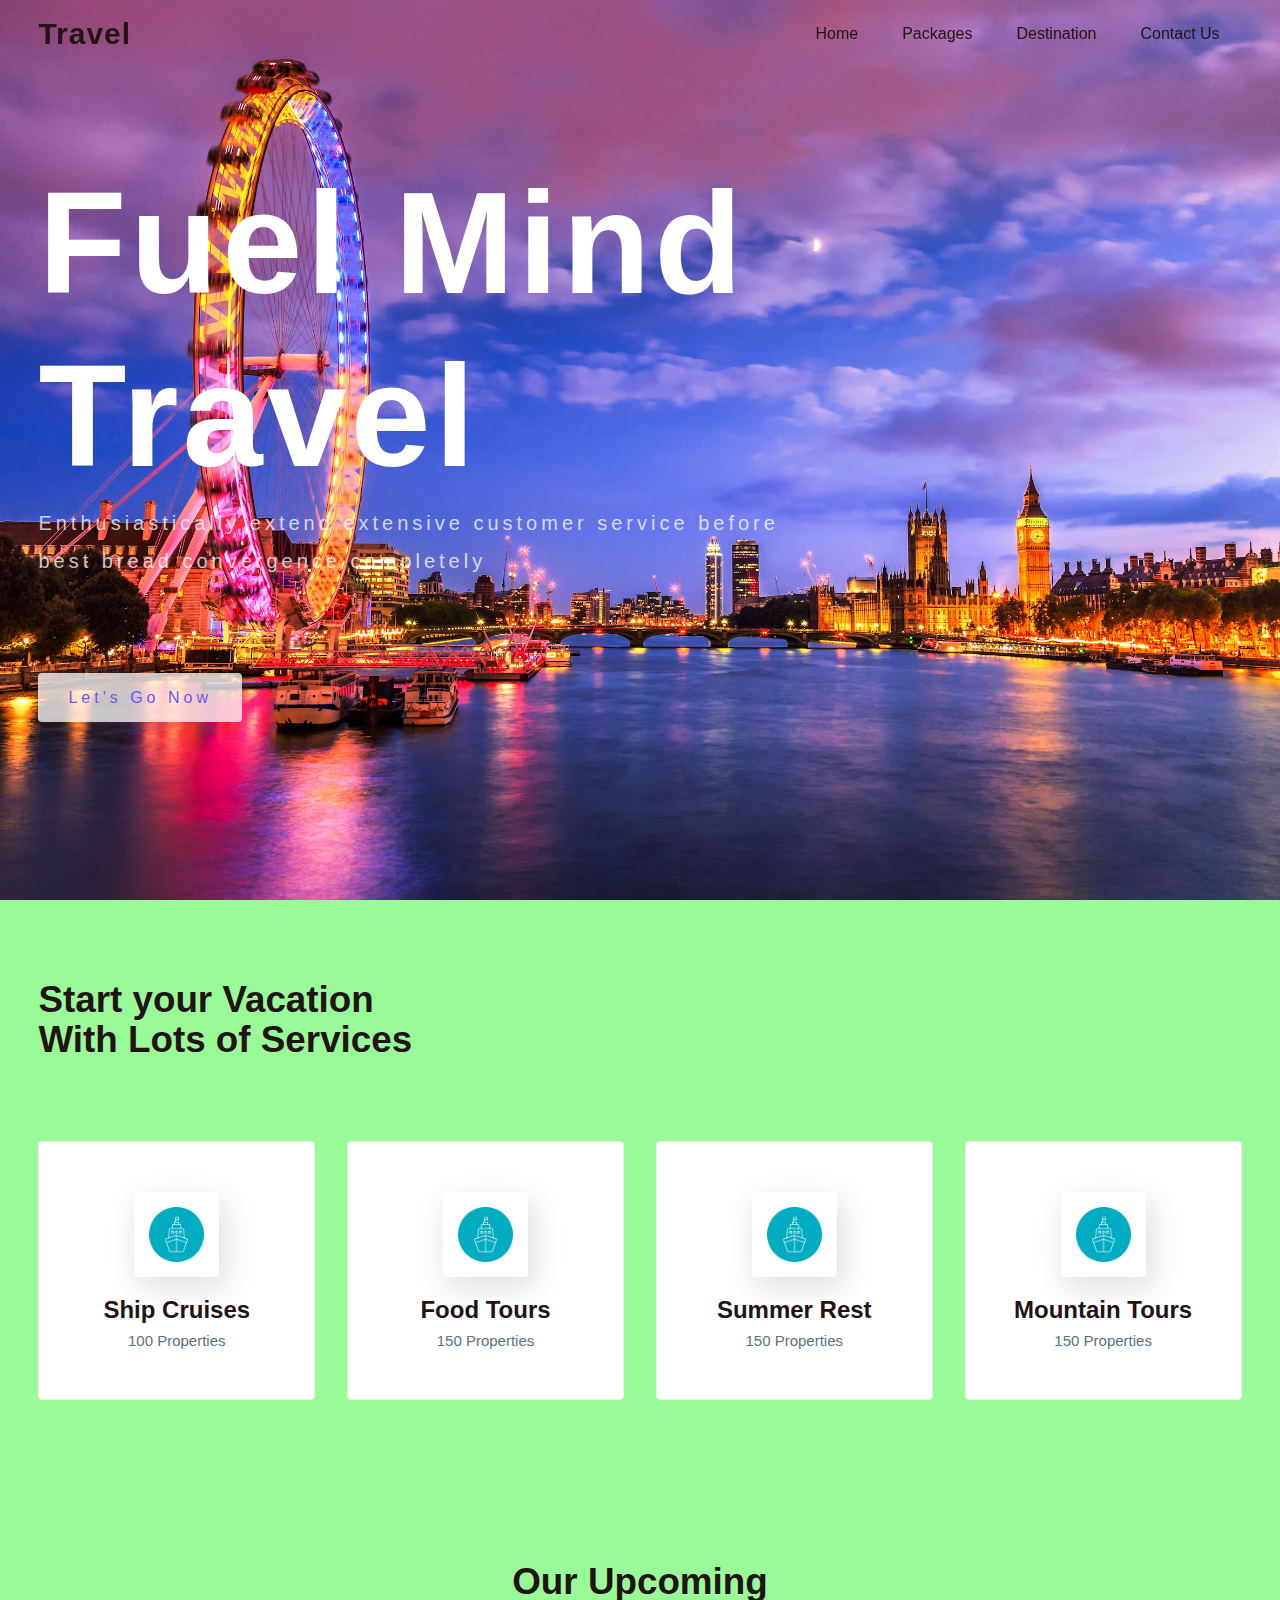
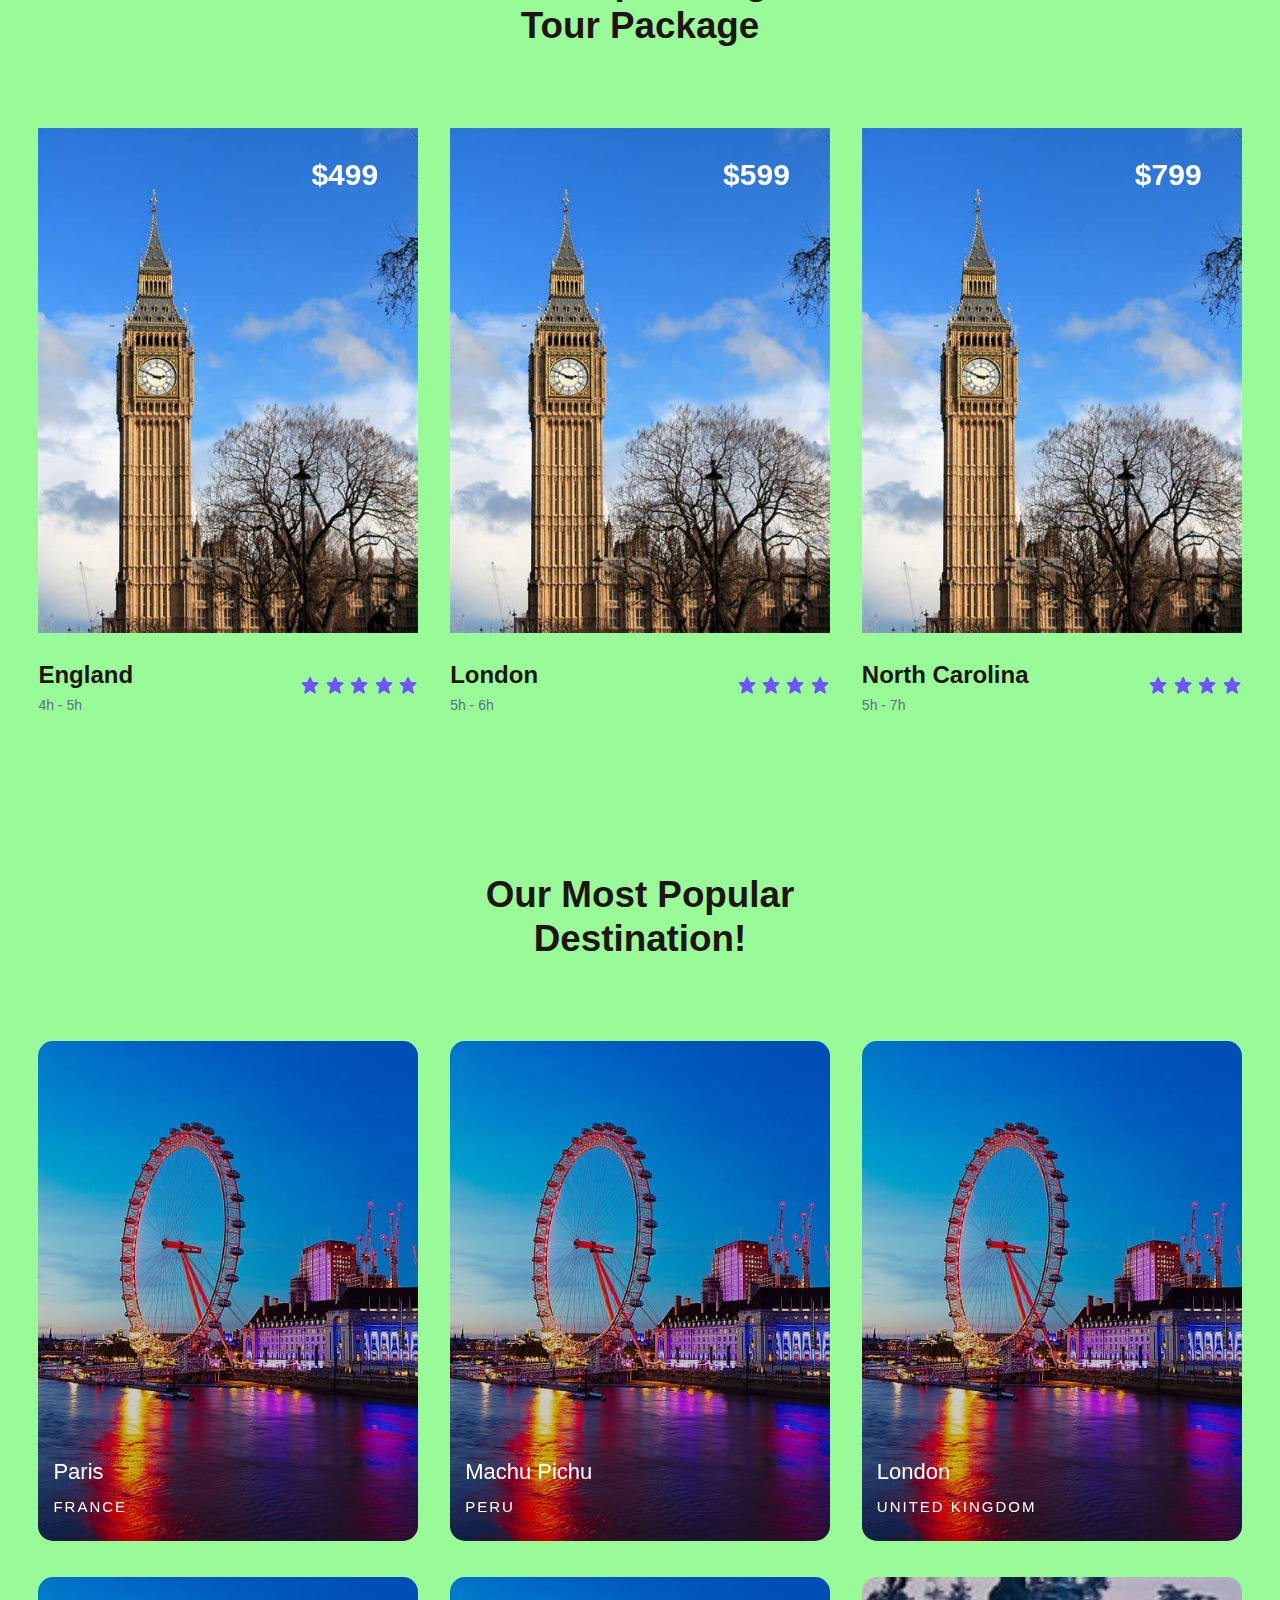
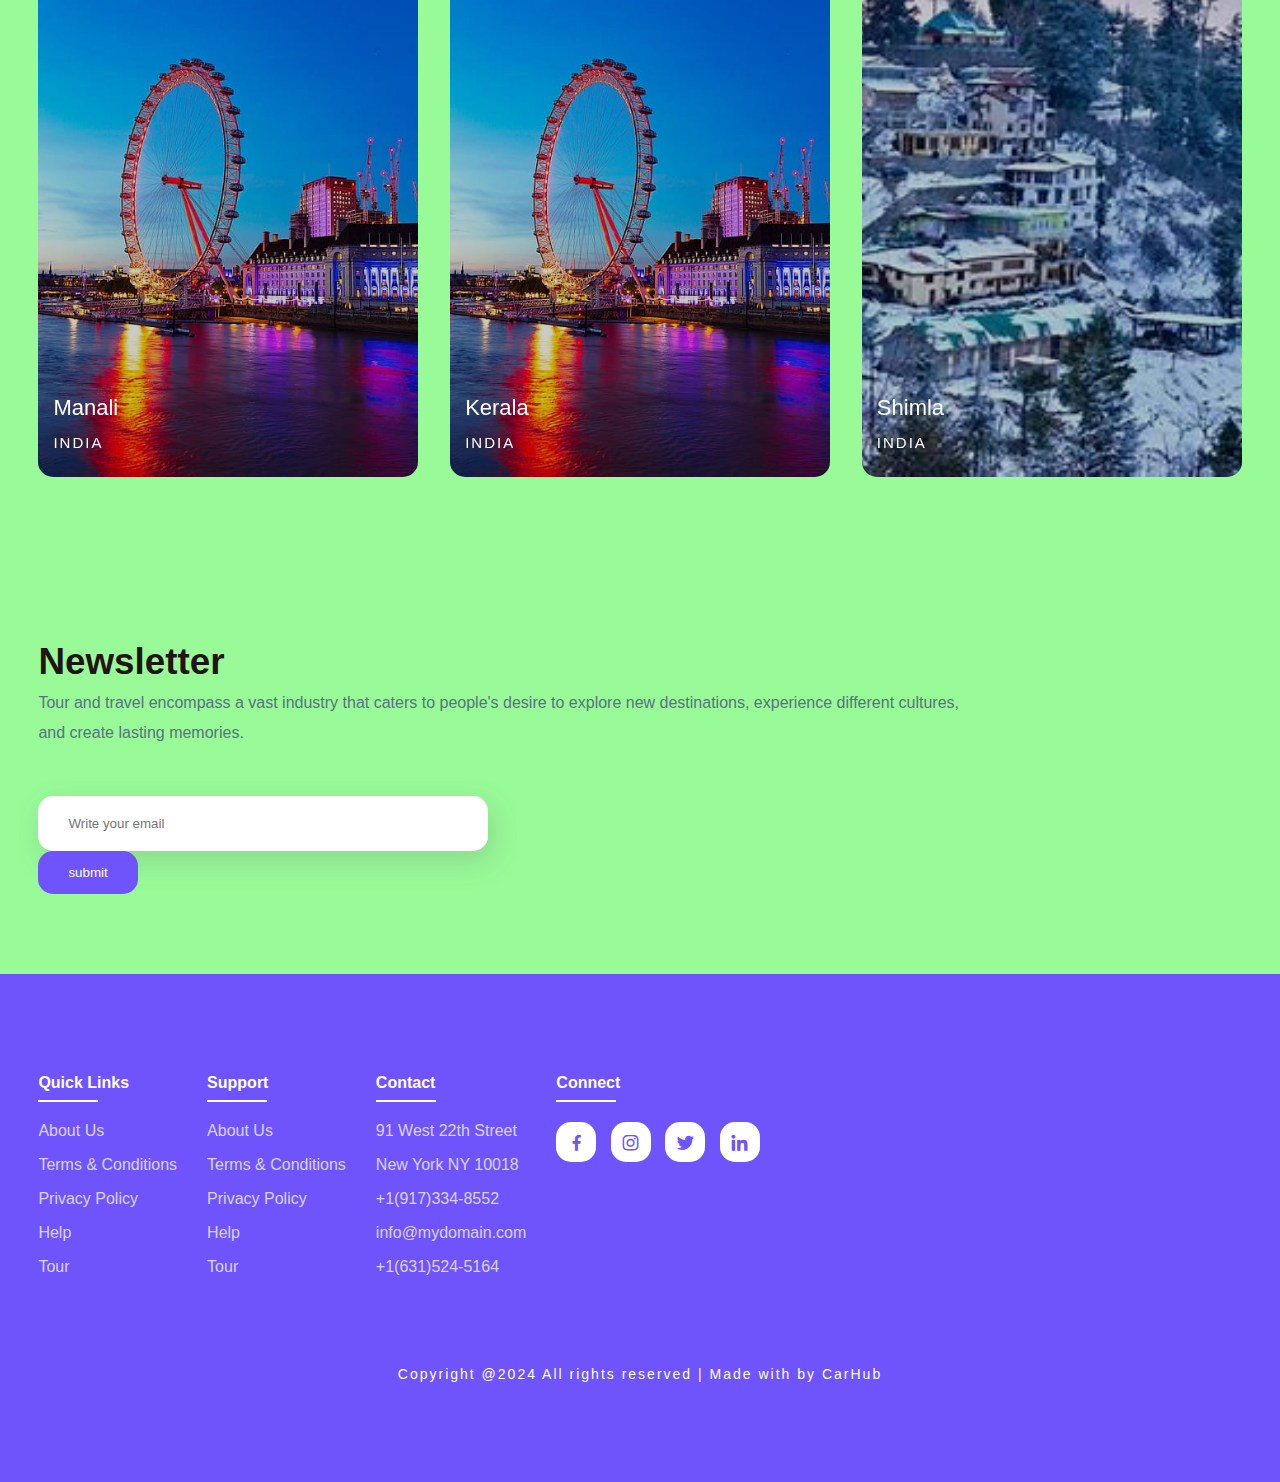
<file: index.html>
<!DOCTYPE html>
<html lang="en">
<head>
    <meta charset="UTF-8">
    <meta name="viewport" content="width=device-width, initial-scale=1.0">
    <title>Complete Travel website</title>
    <link rel="icon" href="carhub.png">
    <link rel="stylesheet" type="text/css" href="style.css">
    <link rel="stylesheet"
        href="https://cdn.jsdelivr.net/npm/boxicons@latest/css/boxicons.min.css">
        <!-- or -->
    <link rel="stylesheet"
        href="https://unpkg.com/boxicons@latest/css/boxicons.min.css">
        <link rel="preconnect" href="https://fonts.googleapis.com">
<link rel="preconnect" href="https://fonts.gstatic.com" crossorigin>
<link href="https://fonts.googleapis.com/css2?family=Paytone+One&display=swap" rel="stylesheet">
      
</head>
<body>
<header class="sticky">
<div class="bx bx-menu" id="menu-icon"></div>
<a href="#" class="logo"> Travel</a>
<ul class="navbar">
<li><a href="#home">Home</a></li> 
<li><a href="#package">Packages</a></li>
<li><a href="#destination">Destination</a></li>
<li><a href="#contact">Contact Us</a></li>
</ul>
</header>
<!-- home section -->
<section class="home" id="home">
    <div class="home-text">
        <h1>Fuel Mind <br> Travel</h1>
        <p>Enthusiastically extend extensive customer service before <br> best bread convergence completely</p>
        <a href="#" class="home-btn">Let's Go Now</a>
    </div>
</section>
<!-- container -->

<section class="container">
    <div class="text">
        <h2>Start your Vacation <br> With Lots of Services</h2>
        
    </div>
    <div class="row-items">
        <div class="container-box">
         <div class="container-img">
            <img src="images/icons 16px/ship_6105725.png">
         </div>  
         <h4>Ship Cruises</h4> 
         <p>100 Properties</p>
        </div>
        
            <div class="container-box">
             <div class="container-img">
                <img src="images/icons 16px/ship_6105725.png">
             </div>  
             <h4>Food Tours</h4> 
             <p>150 Properties</p>
        </div>
       
            <div class="container-box">
             <div class="container-img">
                <img src="images/icons 16px/ship_6105725.png">
             </div>  
             <h4>Summer Rest</h4> 
             <p>150 Properties</p>
        </div>
        
            <div class="container-box">
             <div class="container-img">
                <img src="images/icons 16px/ship_6105725.png">
             </div>  
             <h4>Mountain Tours</h4> 
             <p>150 Properties</p>
            </div>
    </div>
</section>
<!-- Package section -->

<section class="package" id="package">
    <div class="title">
        <h2>Our Upcoming <br> Tour Package</h2>
    </div>
    <div class="package-content">
        <div class="box">
            <div class="thum">
                <img src="images/to1.jpg">
                <h3>$499</h3>
            </div>
            <div class="dest-content">
                <div class="location">
                    <h4>England</h4>
                    <p>4h - 5h</p>
                </div>
                <div class="stars">
                    <a href="#"><i class='bx bxs-star'></i></a>
                    <a href="#"><i class='bx bxs-star'></i></a>
                    <a href="#"><i class='bx bxs-star'></i></a>
                    <a href="#"><i class='bx bxs-star'></i></a>
                    <a href="#"><i class='bx bxs-star'></i></a>
                </div>
            </div>
        </div>
        <div class="box">
            <div class="thum">
                <img src="images/to1.jpg">
                <h3>$599</h3>
            </div>
            <div class="dest-content">
                <div class="location">
                    <h4>London</h4>
                    <p>5h - 6h</p>
                </div>
                <div class="stars">
                    <a href="#"><i class='bx bxs-star'></i></a>
                    <a href="#"><i class='bx bxs-star'></i></a>
                    <a href="#"><i class='bx bxs-star'></i></a>
                    <a href="#"><i class='bx bxs-star'></i></a>
                </div>
            </div>
        </div>
        <div class="box">
            <div class="thum">
                <img src="images/to1.jpg">
                <h3>$799</h3>
            </div>
            <div class="dest-content">
                <div class="location">
                    <h4>North Carolina</h4>
                    <p>5h - 7h</p>
                </div>
                <div class="stars">
                    <a href="#"><i class='bx bxs-star'></i></a>
                    <a href="#"><i class='bx bxs-star'></i></a>
                    <a href="#"><i class='bx bxs-star'></i></a>
                    <a href="#"><i class='bx bxs-star'></i></a>
                </div>
            </div>
        </div>
    </div>
</section>
<!-- Package section -->

<!-- Destination section -->
<section class="destination" id="destination">
    <div class="title">
        <h2>Our Most Popular <br> Destination! </h2>
    </div>
    <div class="destination-content">
        <div class="col-content">
            <img src="images/england.png">
            <h5>Paris</h5>
            <p>FRANCE</p>
        </div>
        <div class="col-content">
            <img src="images/england.png">
            <h5>Machu Pichu</h5>
            <p>PERU</p>
        </div>
        <div class="col-content">
            <img src="images/england.png">
            <h5>London</h5>
            <p>UNITED KINGDOM</p>
        </div>
        <div class="col-content">
            <img src="images/england.png">
            <h5>Manali</h5>
            <p>INDIA</p>
        </div>
        <div class="col-content">
            <img src="images/england.png">
            <h5>Kerala</h5>
            <p>INDIA</p>
        </div>
        <div class="col-content">
            <img src="images/shimla.png">
            <h5>Shimla</h5>
            <p>INDIA</p>
        </div>
    </div>
</section>
<!-- Destination section -->

<!-- Newsletter -->
<section class="newsletter">
    <div class="news-text">
        <h2>Newsletter</h2>
        <p>Tour and travel encompass a vast industry that caters to people's desire to explore new destinations, experience different cultures,<br> and create lasting memories.</p>
    </div> 
    <div class="send">
        <form>
            <input type="email" placeholder="Write your email" required>
            <input type="submit" value="submit">
        </form>
    </div>
</section>
<!-- footer -->
<section id="contact">
    <div class="footer">
        <div class="main">
            <div class="list">
                <h4>Quick Links</h4>
                <ul>
                    <li><a href="#">About Us</a></li>
                    <li><a href="#">Terms & Conditions</a></li>
                    <li><a href="#">Privacy Policy</a></li>
                    <li><a href="#">Help</a></li>
                    <li><a href="#">Tour</a></li>
                </ul>
            </div>
            <div class="list">
                <h4>Support</h4>
                <ul>
                    <li><a href="#">About Us</a></li>
                    <li><a href="#">Terms & Conditions</a></li>
                    <li><a href="#">Privacy Policy</a></li>
                    <li><a href="#">Help</a></li>
                    <li><a href="#">Tour</a></li>
                </ul>
            </div>
            <div class="list">
                <h4>Contact</h4>
                <ul>
                    <li><a href="#">91 West 22th Street</a></li>
                    <li><a href="#">New York NY 10018</a></li>
                    <li><a href="#">+1(917)334-8552</a></li>
                    <li><a href="#">info@mydomain.com</a></li>
                    <li><a href="#">+1(631)524-5164</a></li>
                </ul>
            </div>
            <div class="list">
                <h4>Connect</h4>
                <div class="social">
                    <a href="#"><i class='bx bxl-facebook'></i></a>
                    <a href="#"><i class='bx bxl-instagram' ></i></a>
                    <a href="#"><i class='bx bxl-twitter' ></i></a>
                    <a href="#"><i class='bx bxl-linkedin' ></i></a>
                </div>
            </div>
        </div>
        <div class="end-text">
            <p>Copyright @2024 All rights reserved | Made with by CarHub</p>
        </div>
    </div>
</section>
<!-- link to js -->
<script type="text/javascript" src="script.js"></script>
</body>
</html>
</file>
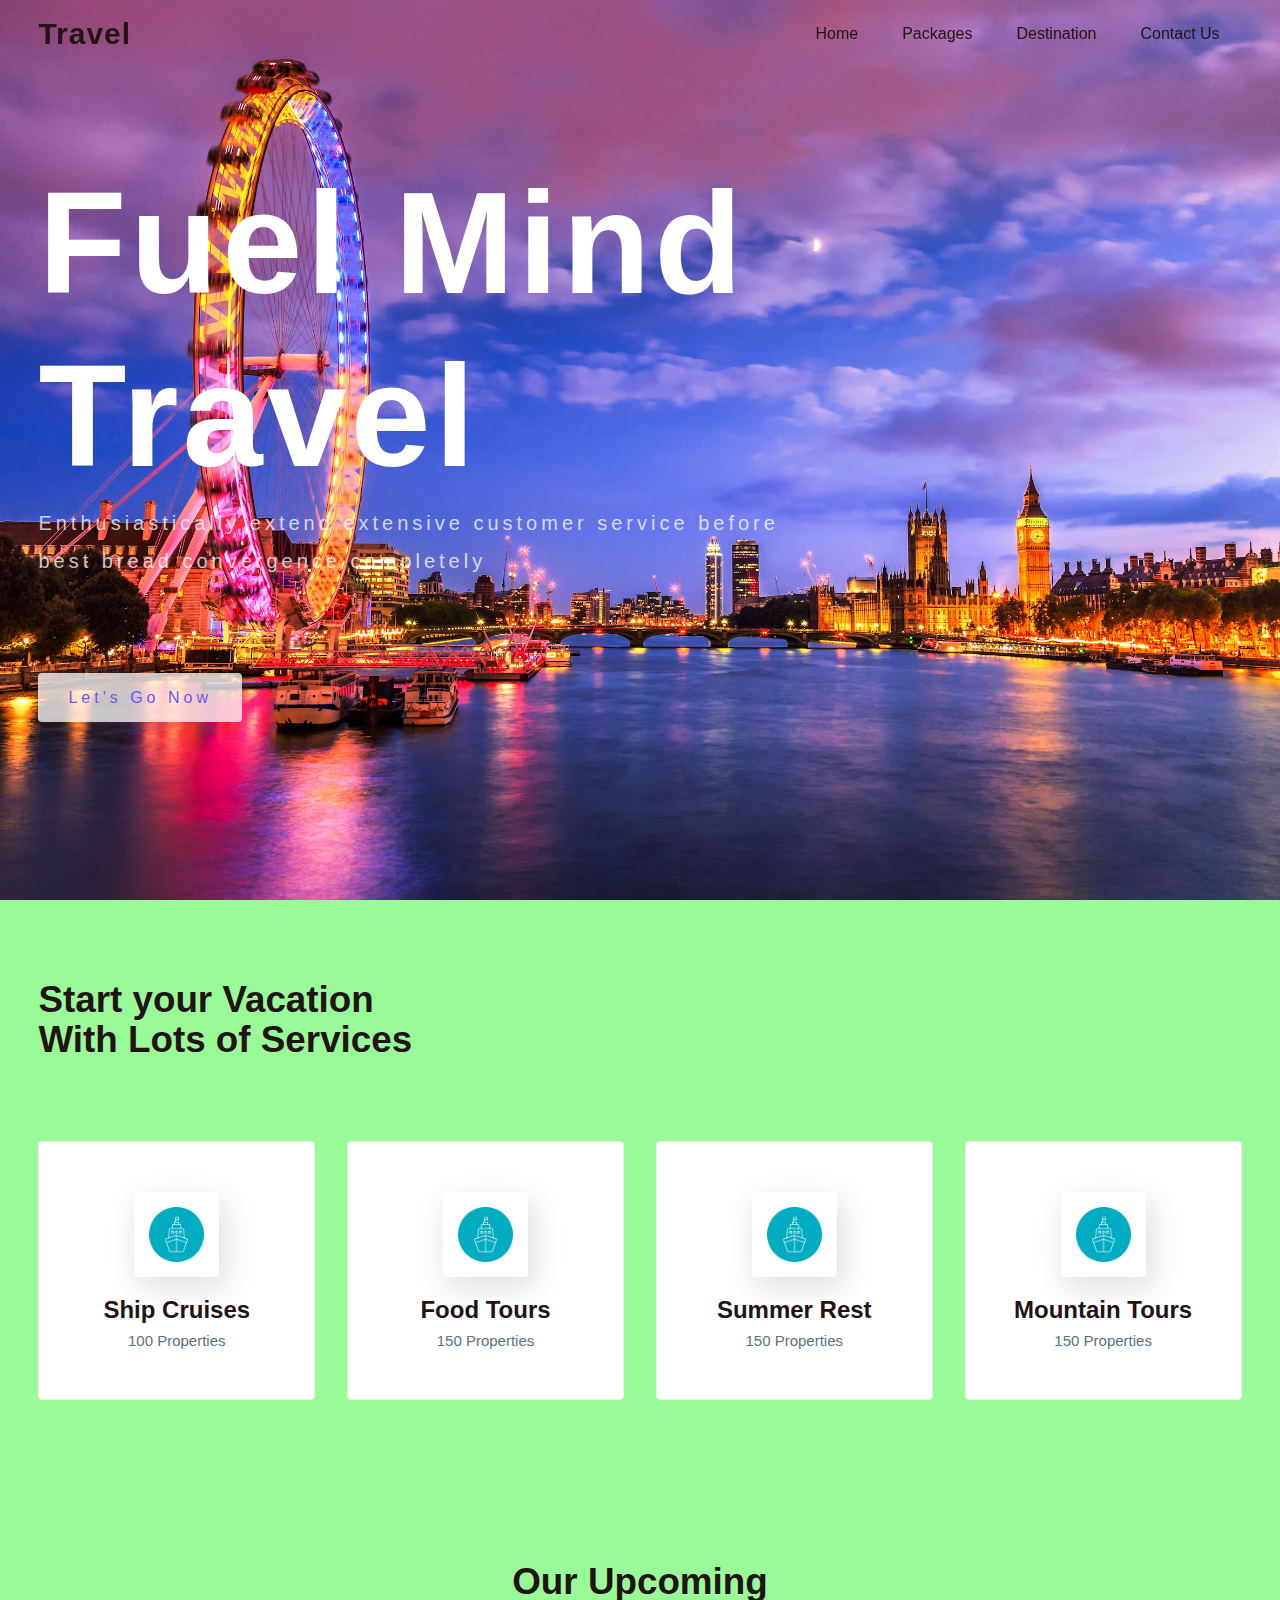
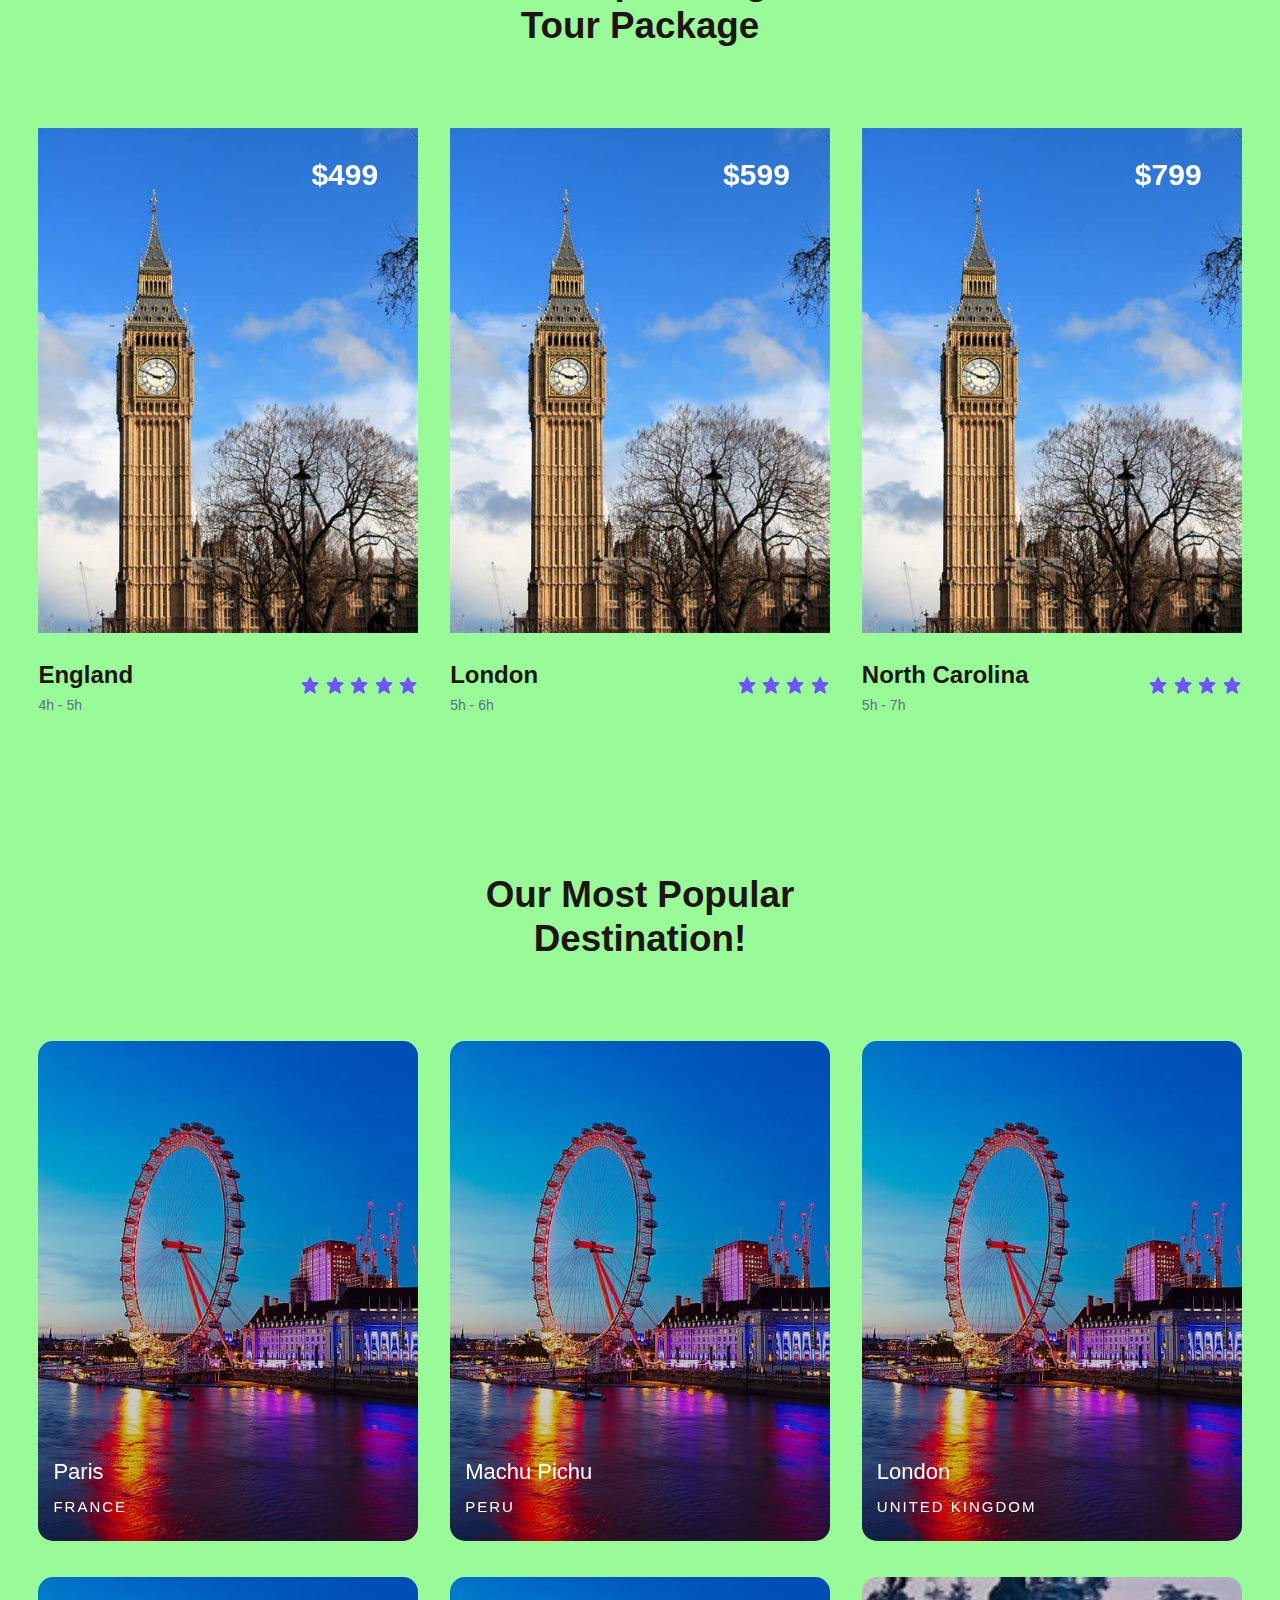
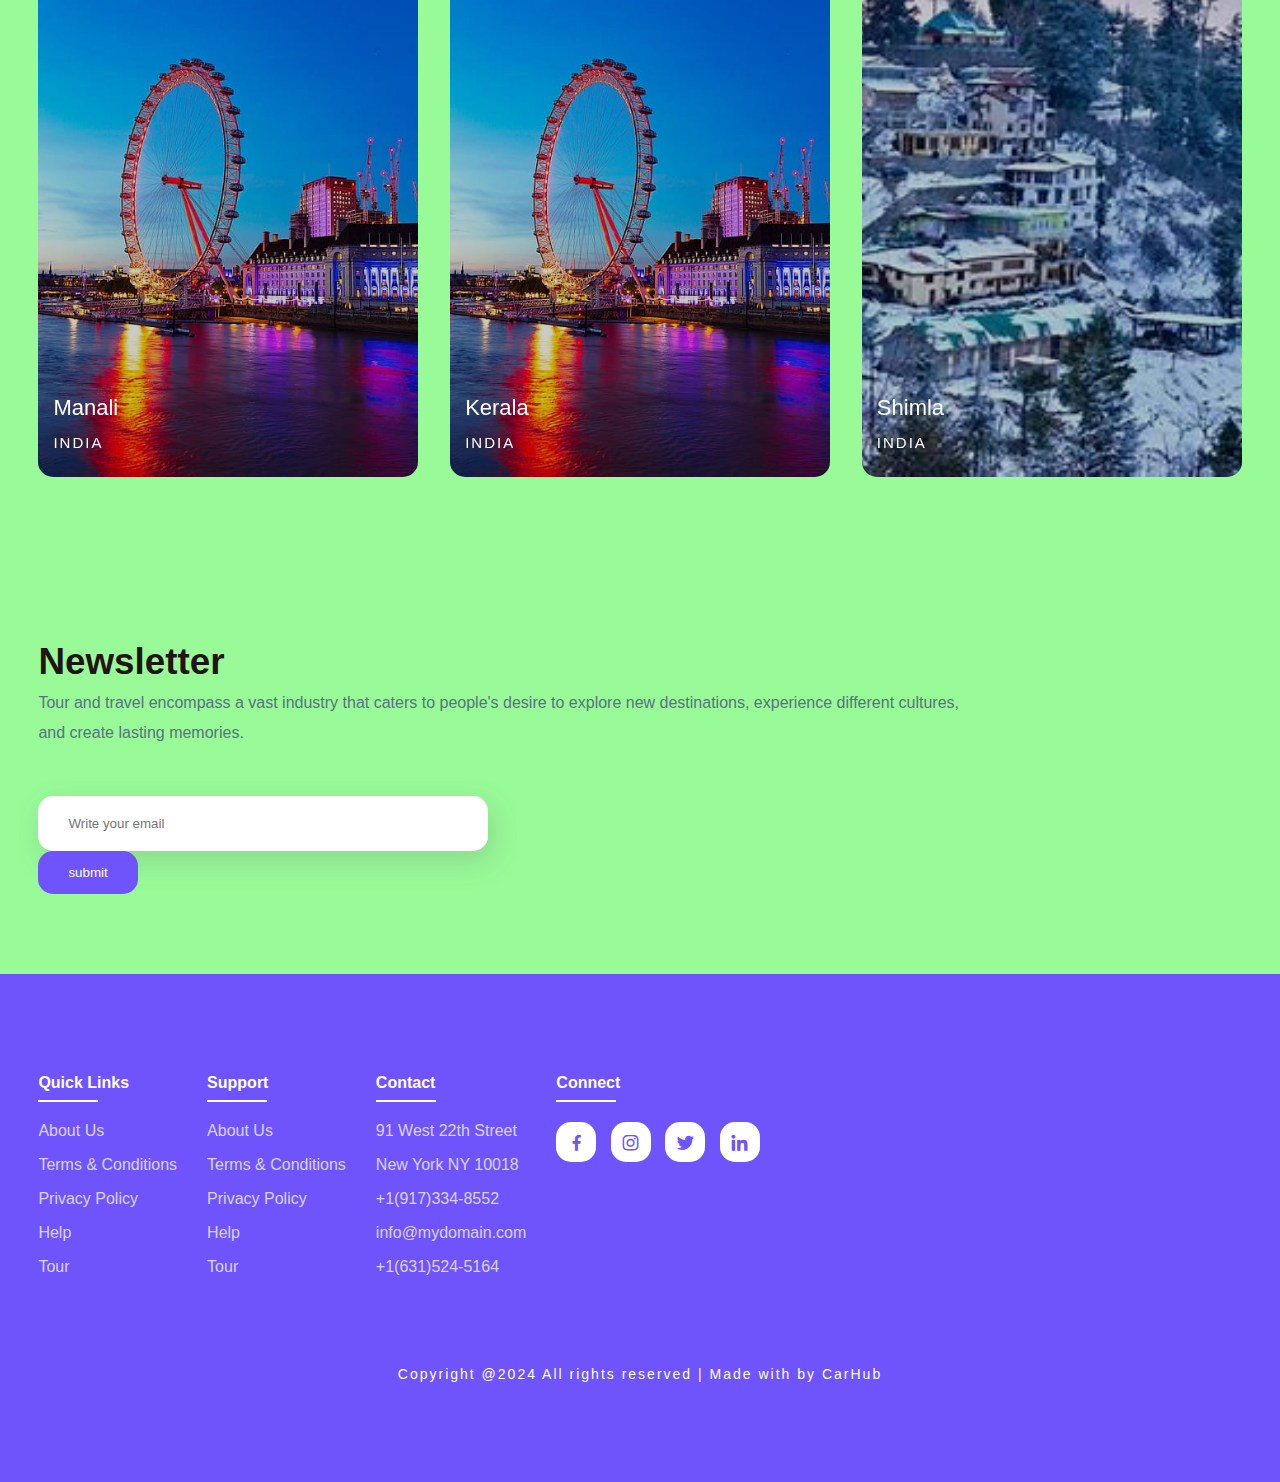
<file: tour.html>
<!DOCTYPE html>
<html lang="en">
<head>
    <meta charset="UTF-8">
    <meta name="viewport" content="width=device-width, initial-scale=1.0">
    <title>Complete Travel website</title>
    <link rel="icon" href="carhub.png">
    <link rel="stylesheet" type="text/css" href="tour.css">
    <link rel="stylesheet"
        href="https://cdn.jsdelivr.net/npm/boxicons@latest/css/boxicons.min.css">
        <!-- or -->
    <link rel="stylesheet"
        href="https://unpkg.com/boxicons@latest/css/boxicons.min.css">
        <link rel="preconnect" href="https://fonts.googleapis.com">
<link rel="preconnect" href="https://fonts.gstatic.com" crossorigin>
<link href="https://fonts.googleapis.com/css2?family=Paytone+One&display=swap" rel="stylesheet">
      
</head>
<body>
<header class="sticky">
<div class="bx bx-menu" id="menu-icon"></div>
<a href="#" class="logo"> Travel</a>
<ul class="navbar">
<li><a href="#home">Home</a></li> 
<li><a href="#package">Packages</a></li>
<li><a href="#destination">Destination</a></li>
<li><a href="#contact">Contact Us</a></li>
</ul>
</header>
<!-- home section -->
<section class="home" id="home">
    <div class="home-text">
        <h1>Fuel Mind <br> Travel</h1>
        <p>Enthusiastically extend extensive customer service before <br> best bread convergence completely</p>
        <a href="#" class="home-btn">Let's Go Now</a>
    </div>
</section>
<!-- container -->

<section class="container">
    <div class="text">
        <h2>Start your Vacation <br> With Lots of Services</h2>
        
    </div>
    <div class="row-items">
        <div class="container-box">
         <div class="container-img">
            <img src="images/icons 16px/ship_6105725.png">
         </div>  
         <h4>Ship Cruises</h4> 
         <p>100 Properties</p>
        </div>
        
            <div class="container-box">
             <div class="container-img">
                <img src="images/icons 16px/ship_6105725.png">
             </div>  
             <h4>Food Tours</h4> 
             <p>150 Properties</p>
        </div>
       
            <div class="container-box">
             <div class="container-img">
                <img src="images/icons 16px/ship_6105725.png">
             </div>  
             <h4>Summer Rest</h4> 
             <p>150 Properties</p>
        </div>
        
            <div class="container-box">
             <div class="container-img">
                <img src="images/icons 16px/ship_6105725.png">
             </div>  
             <h4>Mountain Tours</h4> 
             <p>150 Properties</p>
            </div>
    </div>
</section>
<!-- Package section -->

<section class="package" id="package">
    <div class="title">
        <h2>Our Upcoming <br> Tour Package</h2>
    </div>
    <div class="package-content">
        <div class="box">
            <div class="thum">
                <img src="images/to1.jpg">
                <h3>$499</h3>
            </div>
            <div class="dest-content">
                <div class="location">
                    <h4>England</h4>
                    <p>4h - 5h</p>
                </div>
                <div class="stars">
                    <a href="#"><i class='bx bxs-star'></i></a>
                    <a href="#"><i class='bx bxs-star'></i></a>
                    <a href="#"><i class='bx bxs-star'></i></a>
                    <a href="#"><i class='bx bxs-star'></i></a>
                    <a href="#"><i class='bx bxs-star'></i></a>
                </div>
            </div>
        </div>
        <div class="box">
            <div class="thum">
                <img src="images/to1.jpg">
                <h3>$599</h3>
            </div>
            <div class="dest-content">
                <div class="location">
                    <h4>London</h4>
                    <p>5h - 6h</p>
                </div>
                <div class="stars">
                    <a href="#"><i class='bx bxs-star'></i></a>
                    <a href="#"><i class='bx bxs-star'></i></a>
                    <a href="#"><i class='bx bxs-star'></i></a>
                    <a href="#"><i class='bx bxs-star'></i></a>
                </div>
            </div>
        </div>
        <div class="box">
            <div class="thum">
                <img src="images/to1.jpg">
                <h3>$799</h3>
            </div>
            <div class="dest-content">
                <div class="location">
                    <h4>North Carolina</h4>
                    <p>5h - 7h</p>
                </div>
                <div class="stars">
                    <a href="#"><i class='bx bxs-star'></i></a>
                    <a href="#"><i class='bx bxs-star'></i></a>
                    <a href="#"><i class='bx bxs-star'></i></a>
                    <a href="#"><i class='bx bxs-star'></i></a>
                </div>
            </div>
        </div>
    </div>
</section>
<!-- Package section -->

<!-- Destination section -->
<section class="destination" id="destination">
    <div class="title">
        <h2>Our Most Popular <br> Destination! </h2>
    </div>
    <div class="destination-content">
        <div class="col-content">
            <img src="images/england.png">
            <h5>Paris</h5>
            <p>FRANCE</p>
        </div>
        <div class="col-content">
            <img src="images/england.png">
            <h5>Machu Pichu</h5>
            <p>PERU</p>
        </div>
        <div class="col-content">
            <img src="images/england.png">
            <h5>London</h5>
            <p>UNITED KINGDOM</p>
        </div>
        <div class="col-content">
            <img src="images/england.png">
            <h5>Manali</h5>
            <p>INDIA</p>
        </div>
        <div class="col-content">
            <img src="images/england.png">
            <h5>Kerala</h5>
            <p>INDIA</p>
        </div>
        <div class="col-content">
            <img src="images/shimla.png">
            <h5>Shimla</h5>
            <p>INDIA</p>
        </div>
    </div>
</section>
<!-- Destination section -->

<!-- Newsletter -->
<section class="newsletter">
    <div class="news-text">
        <h2>Newsletter</h2>
        <p>Tour and travel encompass a vast industry that caters to people's desire to explore new destinations, experience different cultures,<br> and create lasting memories.</p>
    </div> 
    <div class="send">
        <form>
            <input type="email" placeholder="Write your email" required>
            <input type="submit" value="submit">
        </form>
    </div>
</section>
<!-- footer -->
<section id="contact">
    <div class="footer">
        <div class="main">
            <div class="list">
                <h4>Quick Links</h4>
                <ul>
                    <li><a href="#">About Us</a></li>
                    <li><a href="#">Terms & Conditions</a></li>
                    <li><a href="#">Privacy Policy</a></li>
                    <li><a href="#">Help</a></li>
                    <li><a href="#">Tour</a></li>
                </ul>
            </div>
            <div class="list">
                <h4>Support</h4>
                <ul>
                    <li><a href="#">About Us</a></li>
                    <li><a href="#">Terms & Conditions</a></li>
                    <li><a href="#">Privacy Policy</a></li>
                    <li><a href="#">Help</a></li>
                    <li><a href="#">Tour</a></li>
                </ul>
            </div>
            <div class="list">
                <h4>Contact</h4>
                <ul>
                    <li><a href="#">91 West 22th Street</a></li>
                    <li><a href="#">New York NY 10018</a></li>
                    <li><a href="#">+1(917)334-8552</a></li>
                    <li><a href="#">info@mydomain.com</a></li>
                    <li><a href="#">+1(631)524-5164</a></li>
                </ul>
            </div>
            <div class="list">
                <h4>Connect</h4>
                <div class="social">
                    <a href="#"><i class='bx bxl-facebook'></i></a>
                    <a href="#"><i class='bx bxl-instagram' ></i></a>
                    <a href="#"><i class='bx bxl-twitter' ></i></a>
                    <a href="#"><i class='bx bxl-linkedin' ></i></a>
                </div>
            </div>
        </div>
        <div class="end-text">
            <p>Copyright @2024 All rights reserved | Made with by CarHub</p>
        </div>
    </div>
</section>
<!-- link to js -->
<script type="text/javascript" src="script.js"></script>
</body>
</html>
</file>
<file: style.css>
*{
    padding: 0;
    margin: 0;
    box-sizing: border-box;
    font-family: 'Poppins',sans-serif;
    text-decoration: none;
    list-style: none;
    scroll-behavior: smooth;
}

:root{
    --bg-color:#fff;
    --text-color:#221314;
    --second-color:#5a7184;
    --main-color:#6e54fa;
    --big-font:6rem;
    --h2-font:3rem;
    --p-font:1.1rem;
}

body{
    background: var(--bg-color);
    color: var(--text-color);
}

header{
    position: fixed;
    top: 0;
    right: 0;
    width: 100%;
    z-index: 1000;
    display: flex;
    align-items: center;
    justify-content: space-between;
    background: transparent;
    padding: 30px 18%;
    transition: ease .40s;
}

.logo{
    font-size: 30px;
    font-weight: 600;
    letter-spacing: 1px;
    color: var(--bg-color);
}

.navbar{
    display: flex;

}

.navbar a{
    color: var(--bg-color);
    font-size: var(--p-font);
    font-weight: 500;
    padding: 10px 22px;
    border-radius: 4px;
    transition: ease .40s;

}

.navbar a:hover{
    background: var(--bg-color);
    color: var(--text-color);
    box-shadow: 5px 10px 30px rgb(85 85 85 / 20%);
    border-radius: 4px;
}

#menu-icon{
    color: var(--bg-color);
    size: 35px;
    z-index: 10001;
    cursor: pointer;
    display: none;
}

section{
    padding: 80px 18%;
    background-color:palegreen;
}
.home{
    position: relative;
    width: 100%;
    height: 100vh;
    background: url(images/london.png);
    background-repeat: no-repeat;
    background-position:center;
    background-size: cover;
    display: grid;
    grid-template-columns: repeat(1, 1fr);
    align-items: center;
}

.home-text{
    font-size: var(--big-font);
    line-height:1.2;
    color: var(--bg-color);
    font-family:'Paytone One', sans-serif ;
    letter-spacing: 4px;
    margin-bottom: 20px;
}

.home-text p{
    color:#ffffffbf;
    font-size: 20px;
    font-weight: 400;
    line-height: 38px;
     margin-bottom: 50px;
}

.home-btn{
    display: inline-block;
    font-size: 16px;
    padding: 15px 30px;
    background: #ffffffbf;
    color: var(--main-color);
    border-radius: 4px;
    transition: ease .40s;
}

.home-btn:hover{
    background: var(--bg-color);
    transform: scale(1.1);
}

header .sticky{
    background:var(--bg-color) ;
    padding: 10px 18%;
    box-shadow: rgba(33, 35, 38, 0.1) 0px 10px 10px -10px;
}

.sticky .logo{
    color: var(--text-color);
}

.sticky .navbar a{
    color: var(--text-color);

}

.text h2{
    font-size: var(--h2-font);
    line-height: 1.1;
}

.row-items{
    display: grid;
    grid-template-columns: repeat(auto-fit, minmax(200px, auto));
    grid-gap: 2rem;
    align-items: center;
    text-align: center;
    margin-top: 5rem;
}

.container-box{
    background: var(--bg-color);
    border: 1px solid #f0eded;
    padding: 50px 10px;
    border-radius: 4px;
    transition: all 1s ease 0s;
    cursor: pointer;
}

.container-img img{
    height: 85px;
    width: 85px;
    padding: 15px;
    background: var(--bg-color);
    box-shadow: 5px 10px 30px rgb(85 85 85 / 20%);
    border-radius: 4px;
    margin-bottom: 15px;
    cursor: pointer;

}
.container-box h4{
    font-size: 24px;
    font-weight: 600;
    margin-bottom: 8px;

}
.container-box p{
    font-size: 15px;
    color: var(--second-color);
}

.container-box:hover{
    box-shadow: 5px 30px 56.1276px rgb(55 55 55 / 15%);
    border:1px solid transparent;
    transform: translateY(-3px);
}
.title{
    text-align: center;
}

.title h2{
    font-size: var(--h2-font);
    line-height: 1.2;
}

.package-content{
    display: grid;
    grid-template-columns: repeat(auto-fit, minmax(200px, auto));
    grid-gap: 2rem;
    align-items: center;
    margin-top: 5rem;
}

.thum{
    position:relative;
    transition: all .3s cubic-bezier(0.445, 0.05, 0.55, 0.95);
    will-change:filter;
    cursor: pointer;
}

.thum img{
    width: 100%;
    height: auto;
}
.thum h3{
    position: absolute;
    font-size: 30px;
    font-weight: 600;
    text-align: right;
    color: var(--bg-color);
    top: 30px;
    right: 40px;

}
.dest-content{
    display: flex;
    flex-wrap: wrap;
    align-items: center;
    justify-content: space-between;
    padding-top: 24px;
}
.stars i{
    color: var(--main-color);
    font-size:20px;
}

.location h4{
    font-size: 24px;
    font-weight: 600;
    margin-bottom: 8px;
}

.location p{
    font-size: 14px;
    color: var(--second-color);
}

.thum:hover{
    filter: brightness(100%) hue-rotate(45deg);
    transform:scale(1.04);
}

.destination-content{
    display: grid;
    grid-template-columns: repeat(auto-fit, minmax(340px, auto));
    grid-gap: 2rem;
    align-items: center;
    margin-top: 5rem;
}
.col-content{
    position: relative;

}
.col-content img{
    width: 100%;
    height: 500px;
    object-fit: cover;
    border-radius: 15px;
    filter: brightness(80%);
    transition: all .3s cubic-bezier(0.445, 0.05, 0.55, 0.95);
    will-change: filter;
}
.col-content h5{
    position: absolute;
    font-size: 22px;
    font-weight: 500;
    color: var(--bg-color);
    left: 15px;
    bottom: 60px;
}
.col-content p{
    position: absolute;
    font-size: 15px;
    color: var(--bg-color);
    left: 15px;
    bottom: 30px;
    letter-spacing: 2px;
}
.col-content img:hover{
    filter: brightness(100%) hue-rotate(45deg);
    transform:scale(1.04);
    cursor: pointer;
}

.newsletter{
    display: flex;
    flex-wrap: wrap;
    align-items: center;
    justify-content: space-between;
    grid-gap: 3rem;

}
.news-text h2{
    font-size: var(--h2-font);
    margin-bottom: 5px;
}
.news-text p{
    font-size: var(--p-font);
    color: var(--second-color);
    line-height: 30px;
}

.newsletter form{
    max-width: 100%;
    width: 450px;
    position: relative;
}

.newsletter form input:first-child{
    display: inline-block;
    width: 100%;
    padding: 20px 150px 20px 30px;
    box-shadow: 5px 10px 30px rgb(85 85 85 / 20%);
    border: none;
    outline: none;
    border-radius: 15px;

}
.newsletter form input:last-child{
    display:inline-block;
    outline: none;
    border: none;
    padding: 14px 30px;
    border-radius: 15px;
    background: var(--main-color);
    color: var(--bg-color);
    top: 6px;
    right: 6px;
    cursor: pointer;
}

#contact{
    background: var(--main-color);
}
.main{
    display: flex;
    flex-wrap: wrap;
}
.footer{
    padding: 20px 0;

}

.list h4{
    width: 200%;
    color: var(--bg-color);
    margin-bottom: 30px;
    position: relative;
}
.list h4::before{
    content: "";
    position: absolute;
    height: 2px;
    width: 60px;
    left: 0;
    bottom: -10px;
    background: var(--bg-color);

}
.list ul li:not(:last-child){
    margin-bottom: 16px;
    margin-right: 30px;
}

.list ul li a{
    color: #ffffffbf;
    font-size: var(--p-font);
    display: block;
    transition: .3s;
}
.list ul li a:hover{
    color: var(--bg-color);
    transform: translateX(14px);
}

.list .social a{
    height: 40px;
    width: 40px;
    background: var(--bg-color);
    color: var(--main-color);
    display: inline-flex;
    align-items: center;
    justify-content: center;
    font-size: 21px;
    border-radius: 15px;
    transition: .3s;
    margin-right: 10px;
}
.list .social a:hover{
    transform: scale(1.1);

}

.end-text{
    text-align: center;
    padding-top: 90px;

}
.end-text p{
    color: var(--bg-color);
    font-size: 14px;
    letter-spacing: 2px;
}

@media (max-width:1400px) {
    header{
        padding: 17px 3%;
        transition: .2s;
    }
    header .sticky{
        padding: 10px 3%;
        transition: .2s;
    }
    section{
        padding: 80px 3%;
        transition: .2s;
    }
    :root{
        --big-font:4.5rem;
        --h2-font:2.3rem;
        --p-font:1rem; 
        transition: .2s;
    }
}
@media (max-width:1040px){
    #menu-icon{
        display: block;
    }
    .sticky #menu-icon{
        color: var(--text-color);

    }
    .home{
       height: 88vh; 
    }
    .navbar{
        position: absolute;
        top: 0;
        right: -100%;
        width: 270px;
        height: 120vh;
        background: #1067cc;
        display: flex;
        flex-direction: column;
        align-items: center;
        padding:150px 30px;
        transition:0.5s all ;
    }
    .navbar a{
        display: block;
        margin: 1.2rem 0;
    }
    .sticky .navbar a{
        color: var(--bg-color);
    }
    .navbar a:hover{
        color: var(--text-color);
    }
    .open{
        left: 0;
        
    }
    .list{
        width: 50%;
        margin-bottom: 12px;

    }
}
@media (max-width:1040px){
    .list{
        width: 100%;
    }
    .list h4{
        width: 100%;
        
    }
    .newsletter form{
        width: 350px;
    }
    :root{
        --big-font:3.8rem;
        --h2-font:1.8rem;
        transition: .2s;
    }
    .text{
        text-align: center;
    }
    .home{
        height: 85vh;
        transition: .2s;
    }
}
</file>
<file: tour.css>
*{
    padding: 0;
    margin: 0;
    box-sizing: border-box;
    font-family: 'Poppins',sans-serif;
    text-decoration: none;
    list-style: none;
    scroll-behavior: smooth;
}

:root{
    --bg-color:#fff;
    --text-color:#221314;
    --second-color:#5a7184;
    --main-color:#6e54fa;
    --big-font:6rem;
    --h2-font:3rem;
    --p-font:1.1rem;
}

body{
    background: var(--bg-color);
    color: var(--text-color);
}

header{
    position: fixed;
    top: 0;
    right: 0;
    width: 100%;
    z-index: 1000;
    display: flex;
    align-items: center;
    justify-content: space-between;
    background: transparent;
    padding: 30px 18%;
    transition: ease .40s;
}

.logo{
    font-size: 30px;
    font-weight: 600;
    letter-spacing: 1px;
    color: var(--bg-color);
}

.navbar{
    display: flex;

}

.navbar a{
    color: var(--bg-color);
    font-size: var(--p-font);
    font-weight: 500;
    padding: 10px 22px;
    border-radius: 4px;
    transition: ease .40s;

}

.navbar a:hover{
    background: var(--bg-color);
    color: var(--text-color);
    box-shadow: 5px 10px 30px rgb(85 85 85 / 20%);
    border-radius: 4px;
}

#menu-icon{
    color: var(--bg-color);
    size: 35px;
    z-index: 10001;
    cursor: pointer;
    display: none;
}

section{
    padding: 80px 18%;
    background-color:palegreen;
}
.home{
    position: relative;
    width: 100%;
    height: 100vh;
    background: url(images/london.png);
    background-repeat: no-repeat;
    background-position:center;
    background-size: cover;
    display: grid;
    grid-template-columns: repeat(1, 1fr);
    align-items: center;
}

.home-text{
    font-size: var(--big-font);
    line-height:1.2;
    color: var(--bg-color);
    font-family:'Paytone One', sans-serif ;
    letter-spacing: 4px;
    margin-bottom: 20px;
}

.home-text p{
    color:#ffffffbf;
    font-size: 20px;
    font-weight: 400;
    line-height: 38px;
     margin-bottom: 50px;
}

.home-btn{
    display: inline-block;
    font-size: 16px;
    padding: 15px 30px;
    background: #ffffffbf;
    color: var(--main-color);
    border-radius: 4px;
    transition: ease .40s;
}

.home-btn:hover{
    background: var(--bg-color);
    transform: scale(1.1);
}

header .sticky{
    background:var(--bg-color) ;
    padding: 10px 18%;
    box-shadow: rgba(33, 35, 38, 0.1) 0px 10px 10px -10px;
}

.sticky .logo{
    color: var(--text-color);
}

.sticky .navbar a{
    color: var(--text-color);

}

.text h2{
    font-size: var(--h2-font);
    line-height: 1.1;
}

.row-items{
    display: grid;
    grid-template-columns: repeat(auto-fit, minmax(200px, auto));
    grid-gap: 2rem;
    align-items: center;
    text-align: center;
    margin-top: 5rem;
}

.container-box{
    background: var(--bg-color);
    border: 1px solid #f0eded;
    padding: 50px 10px;
    border-radius: 4px;
    transition: all 1s ease 0s;
    cursor: pointer;
}

.container-img img{
    height: 85px;
    width: 85px;
    padding: 15px;
    background: var(--bg-color);
    box-shadow: 5px 10px 30px rgb(85 85 85 / 20%);
    border-radius: 4px;
    margin-bottom: 15px;
    cursor: pointer;

}
.container-box h4{
    font-size: 24px;
    font-weight: 600;
    margin-bottom: 8px;

}
.container-box p{
    font-size: 15px;
    color: var(--second-color);
}

.container-box:hover{
    box-shadow: 5px 30px 56.1276px rgb(55 55 55 / 15%);
    border:1px solid transparent;
    transform: translateY(-3px);
}
.title{
    text-align: center;
}

.title h2{
    font-size: var(--h2-font);
    line-height: 1.2;
}

.package-content{
    display: grid;
    grid-template-columns: repeat(auto-fit, minmax(200px, auto));
    grid-gap: 2rem;
    align-items: center;
    margin-top: 5rem;
}

.thum{
    position:relative;
    transition: all .3s cubic-bezier(0.445, 0.05, 0.55, 0.95);
    will-change:filter;
    cursor: pointer;
}

.thum img{
    width: 100%;
    height: auto;
}
.thum h3{
    position: absolute;
    font-size: 30px;
    font-weight: 600;
    text-align: right;
    color: var(--bg-color);
    top: 30px;
    right: 40px;

}
.dest-content{
    display: flex;
    flex-wrap: wrap;
    align-items: center;
    justify-content: space-between;
    padding-top: 24px;
}
.stars i{
    color: var(--main-color);
    font-size:20px;
}

.location h4{
    font-size: 24px;
    font-weight: 600;
    margin-bottom: 8px;
}

.location p{
    font-size: 14px;
    color: var(--second-color);
}

.thum:hover{
    filter: brightness(100%) hue-rotate(45deg);
    transform:scale(1.04);
}

.destination-content{
    display: grid;
    grid-template-columns: repeat(auto-fit, minmax(340px, auto));
    grid-gap: 2rem;
    align-items: center;
    margin-top: 5rem;
}
.col-content{
    position: relative;

}
.col-content img{
    width: 100%;
    height: 500px;
    object-fit: cover;
    border-radius: 15px;
    filter: brightness(80%);
    transition: all .3s cubic-bezier(0.445, 0.05, 0.55, 0.95);
    will-change: filter;
}
.col-content h5{
    position: absolute;
    font-size: 22px;
    font-weight: 500;
    color: var(--bg-color);
    left: 15px;
    bottom: 60px;
}
.col-content p{
    position: absolute;
    font-size: 15px;
    color: var(--bg-color);
    left: 15px;
    bottom: 30px;
    letter-spacing: 2px;
}
.col-content img:hover{
    filter: brightness(100%) hue-rotate(45deg);
    transform:scale(1.04);
    cursor: pointer;
}

.newsletter{
    display: flex;
    flex-wrap: wrap;
    align-items: center;
    justify-content: space-between;
    grid-gap: 3rem;

}
.news-text h2{
    font-size: var(--h2-font);
    margin-bottom: 5px;
}
.news-text p{
    font-size: var(--p-font);
    color: var(--second-color);
    line-height: 30px;
}

.newsletter form{
    max-width: 100%;
    width: 450px;
    position: relative;
}

.newsletter form input:first-child{
    display: inline-block;
    width: 100%;
    padding: 20px 150px 20px 30px;
    box-shadow: 5px 10px 30px rgb(85 85 85 / 20%);
    border: none;
    outline: none;
    border-radius: 15px;

}
.newsletter form input:last-child{
    display:inline-block;
    outline: none;
    border: none;
    padding: 14px 30px;
    border-radius: 15px;
    background: var(--main-color);
    color: var(--bg-color);
    top: 6px;
    right: 6px;
    cursor: pointer;
}

#contact{
    background: var(--main-color);
}
.main{
    display: flex;
    flex-wrap: wrap;
}
.footer{
    padding: 20px 0;

}

.list h4{
    width: 200%;
    color: var(--bg-color);
    margin-bottom: 30px;
    position: relative;
}
.list h4::before{
    content: "";
    position: absolute;
    height: 2px;
    width: 60px;
    left: 0;
    bottom: -10px;
    background: var(--bg-color);

}
.list ul li:not(:last-child){
    margin-bottom: 16px;
    margin-right: 30px;
}

.list ul li a{
    color: #ffffffbf;
    font-size: var(--p-font);
    display: block;
    transition: .3s;
}
.list ul li a:hover{
    color: var(--bg-color);
    transform: translateX(14px);
}

.list .social a{
    height: 40px;
    width: 40px;
    background: var(--bg-color);
    color: var(--main-color);
    display: inline-flex;
    align-items: center;
    justify-content: center;
    font-size: 21px;
    border-radius: 15px;
    transition: .3s;
    margin-right: 10px;
}
.list .social a:hover{
    transform: scale(1.1);

}

.end-text{
    text-align: center;
    padding-top: 90px;

}
.end-text p{
    color: var(--bg-color);
    font-size: 14px;
    letter-spacing: 2px;
}

@media (max-width:1400px) {
    header{
        padding: 17px 3%;
        transition: .2s;
    }
    header .sticky{
        padding: 10px 3%;
        transition: .2s;
    }
    section{
        padding: 80px 3%;
        transition: .2s;
    }
    :root{
        --big-font:4.5rem;
        --h2-font:2.3rem;
        --p-font:1rem; 
        transition: .2s;
    }
}
@media (max-width:1040px){
    #menu-icon{
        display: block;
    }
    .sticky #menu-icon{
        color: var(--text-color);

    }
    .home{
       height: 88vh; 
    }
    .navbar{
        position: absolute;
        top: 0;
        right: -100%;
        width: 270px;
        height: 120vh;
        background: #1067cc;
        display: flex;
        flex-direction: column;
        align-items: center;
        padding:150px 30px;
        transition:0.5s all ;
    }
    .navbar a{
        display: block;
        margin: 1.2rem 0;
    }
    .sticky .navbar a{
        color: var(--bg-color);
    }
    .navbar a:hover{
        color: var(--text-color);
    }
    .open{
        left: 0;
        
    }
    .list{
        width: 50%;
        margin-bottom: 12px;

    }
}
@media (max-width:1040px){
    .list{
        width: 100%;
    }
    .list h4{
        width: 100%;
        
    }
    .newsletter form{
        width: 350px;
    }
    :root{
        --big-font:3.8rem;
        --h2-font:1.8rem;
        transition: .2s;
    }
    .text{
        text-align: center;
    }
    .home{
        height: 85vh;
        transition: .2s;
    }
}
</file>
